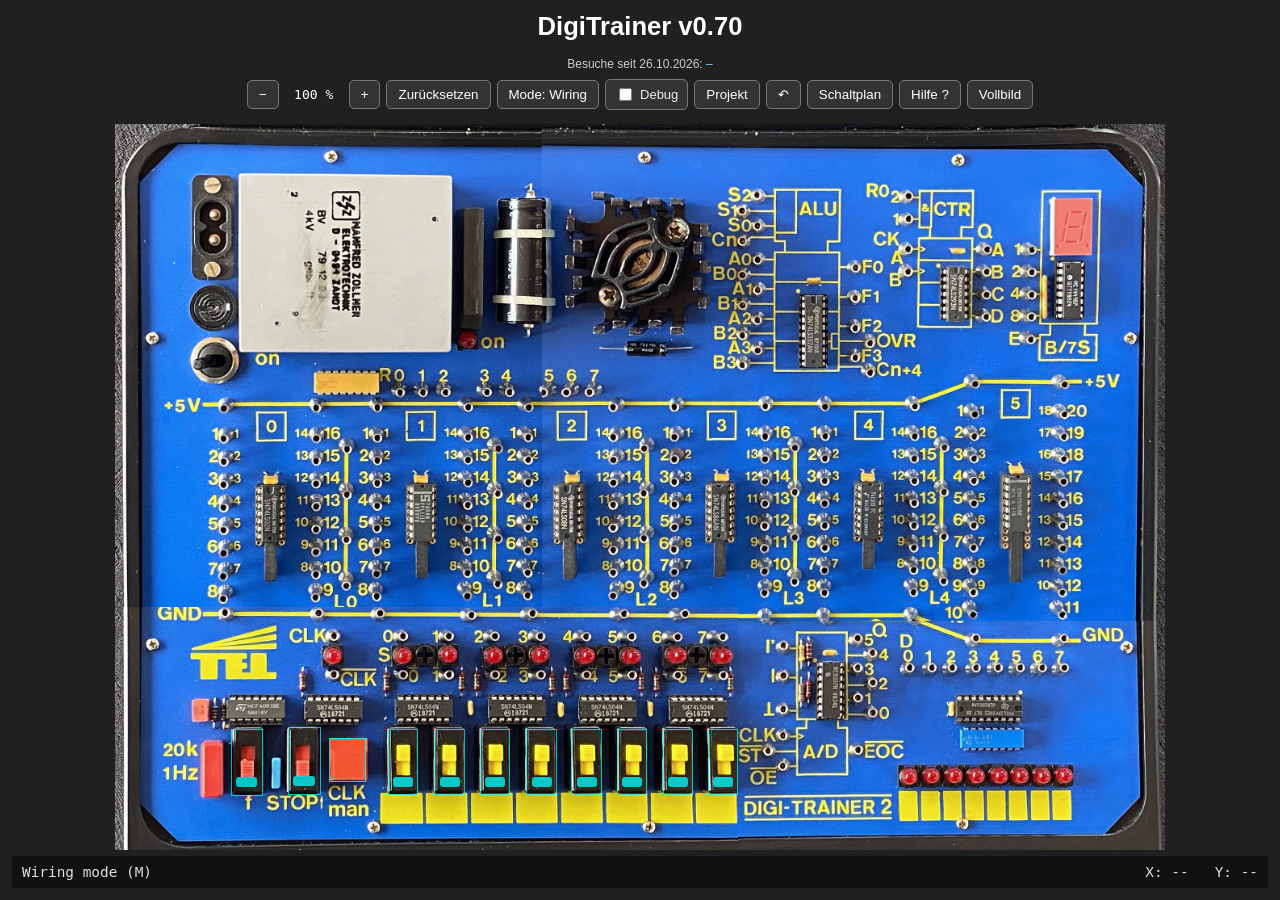
<file: index.html>
<!DOCTYPE html>
<html lang="de">
<head>
<meta charset="UTF-8">
<meta name="viewport" content="width=device-width, initial-scale=1.0">
<title>DigiTrainer v0.70</title>
<link rel="stylesheet" href="css/digitrainer.css">
</head>
<body>
<main class="app">
<h1>DigiTrainer v0.70</h1>
<div id="visitor-counter">
  Besuche seit 26.10.2026:
  <a href="https://digitrainer.goatcounter.com/"
     target="_blank"
     rel="noopener noreferrer"
     title="Besucherstatistik anzeigen">
    <span id="visitor-count">–</span>
  </a>
</div>

<script>
fetch("https://digitrainer.goatcounter.com/counter//DigiTrainer.json")
  .then(response => response.json())
  .then(data => {
    document.getElementById("visitor-count").textContent =
      data.count;
  })
  .catch(error => console.error("Besucherzähler:", error));
</script>
<div class="toolbar">
  <button class="zoom-out" type="button" title="Verkleinern">−</button>
  <span class="zoom-value">100 %</span>
  <button class="zoom-in" type="button" title="Vergrößern">+</button>
  <button class="zoom-reset" type="button">Zurücksetzen</button>
  <button class="mode-toggle" type="button" aria-pressed="false">Mode: Wiring</button>
  <label class="debug-toggle" title="Pegelanzeige auf Kabeln und gelben Feldern"><input type="checkbox" id="debug-toggle"> Debug</label>
  <button class="help-toggle" type="button" aria-haspopup="dialog" aria-controls="help-dialog">Hilfe ?</button>
  <button class="fullscreen-toggle" type="button">Vollbild</button>
</div>
<button class="pseudo-fullscreen-exit" type="button" aria-label="Pseudo-Vollbild beenden">Vollbild beenden</button>
<div class="board-container">
  <div class="board-area">
    <img class="board" src="boards/tel-digitrainer2/board.jpg" alt="TEL Digi-Trainer 2" draggable="false">
    <svg class="wiring-layer"></svg>
    <div class="power-switch" title="Power ON/OFF"></div>
    <div class="power-led"></div>
  </div>
</div>
<div class="statusbar">
  <span class="status-message">Ready</span>
  <span class="coordinates">X: -- &nbsp; Y: --</span>
</div>
</main>
<dialog id="help-dialog" aria-labelledby="help-title">
  <div class="help-header">
    <strong id="help-title">DigiTrainer – Online-Hilfe</strong>
    <button type="button" id="help-close" aria-label="Hilfe schließen">✕</button>
  </div>
  <iframe class="help-frame" src="help.html" title="DigiTrainer Bedienungsanleitung"></iframe>
</dialog>
<script>
(() => {
  const dialog = document.getElementById('help-dialog');
  const open = document.querySelector('.help-toggle');
  const close = document.getElementById('help-close');
  open.addEventListener('click', () => dialog.showModal());
  close.addEventListener('click', () => dialog.close());
  dialog.addEventListener('click', (event) => { if (event.target === dialog) dialog.close(); });
})();
</script>
<script src="js/simulator.js?v=70"></script>
<script src="js/projekt.js"></script>
<script src="js/kabel.js"></script>
<script src="js/schaltplan.js"></script>
<!-- GoatCounter Besucherstatistik -->
<script data-goatcounter="https://digitrainer.goatcounter.com/count"
        async src="https://gc.zgo.at/count.js"></script>
</body>
</html>
</file>
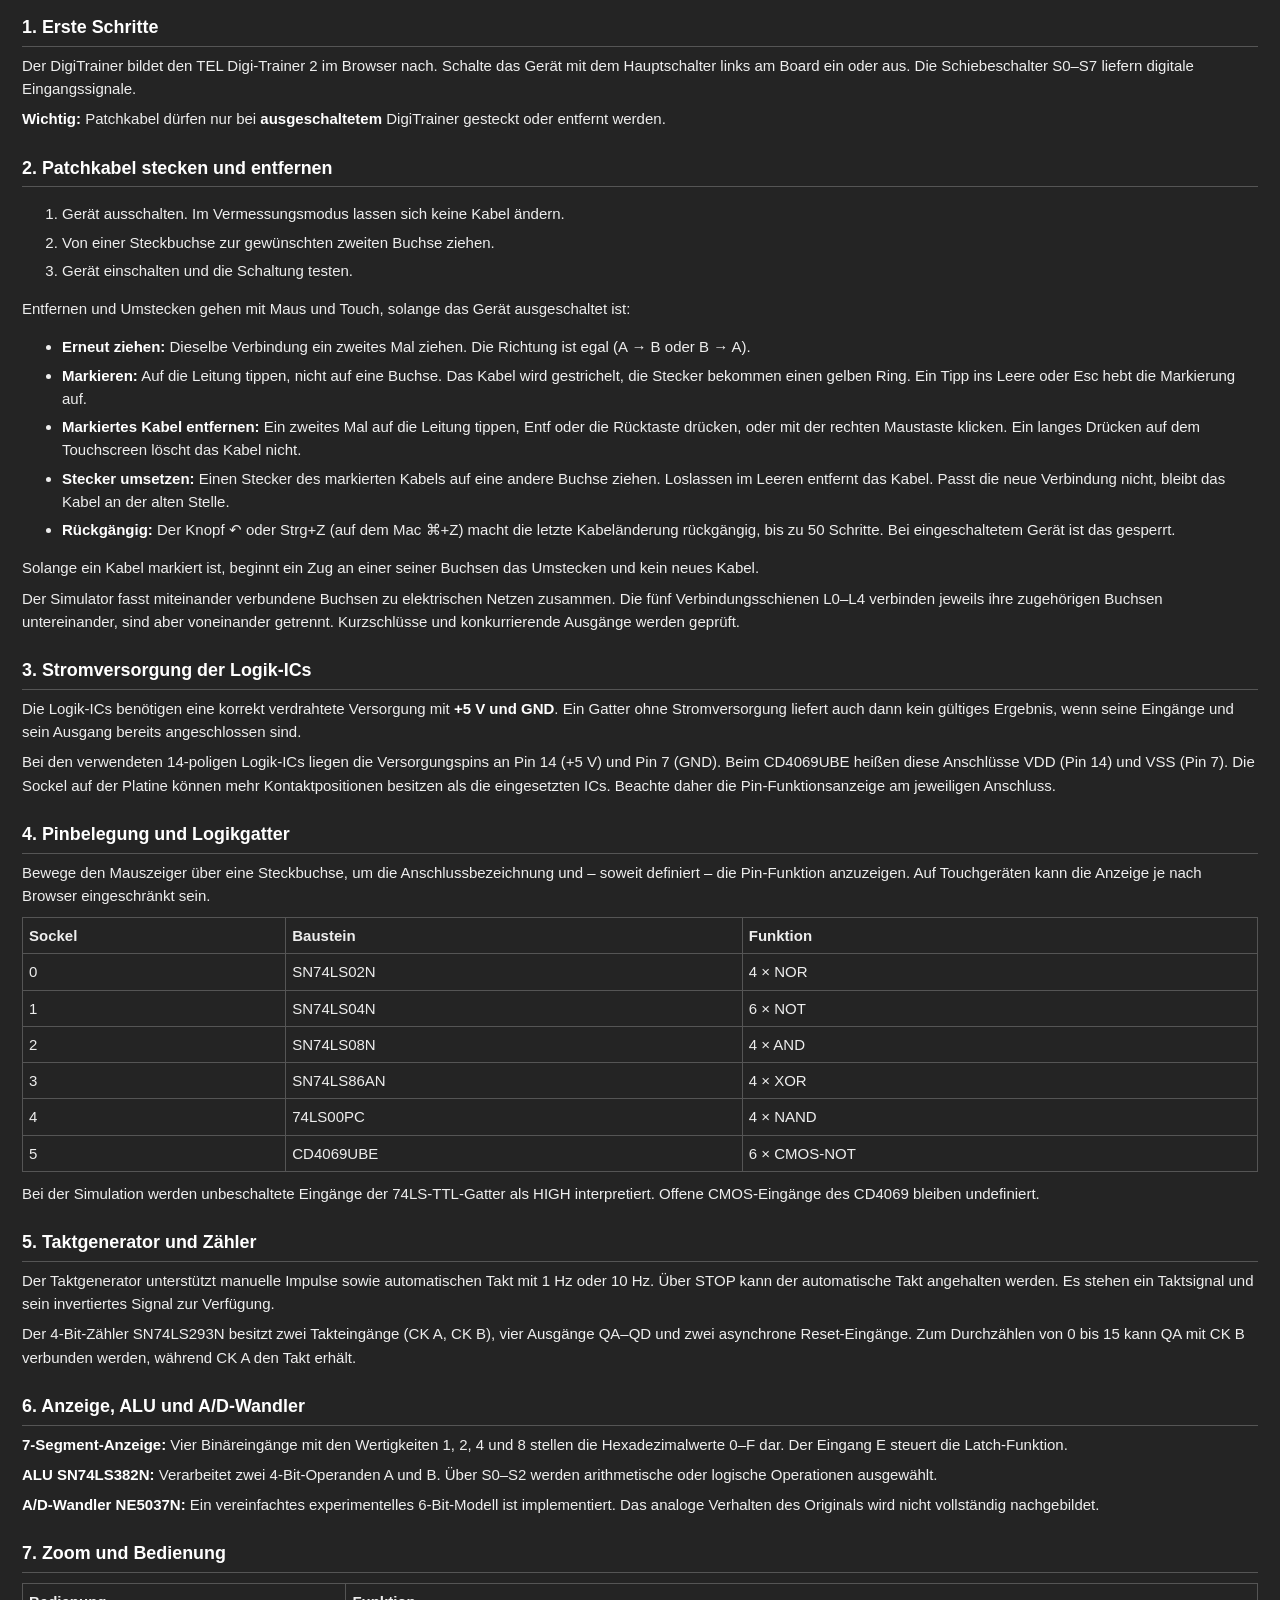
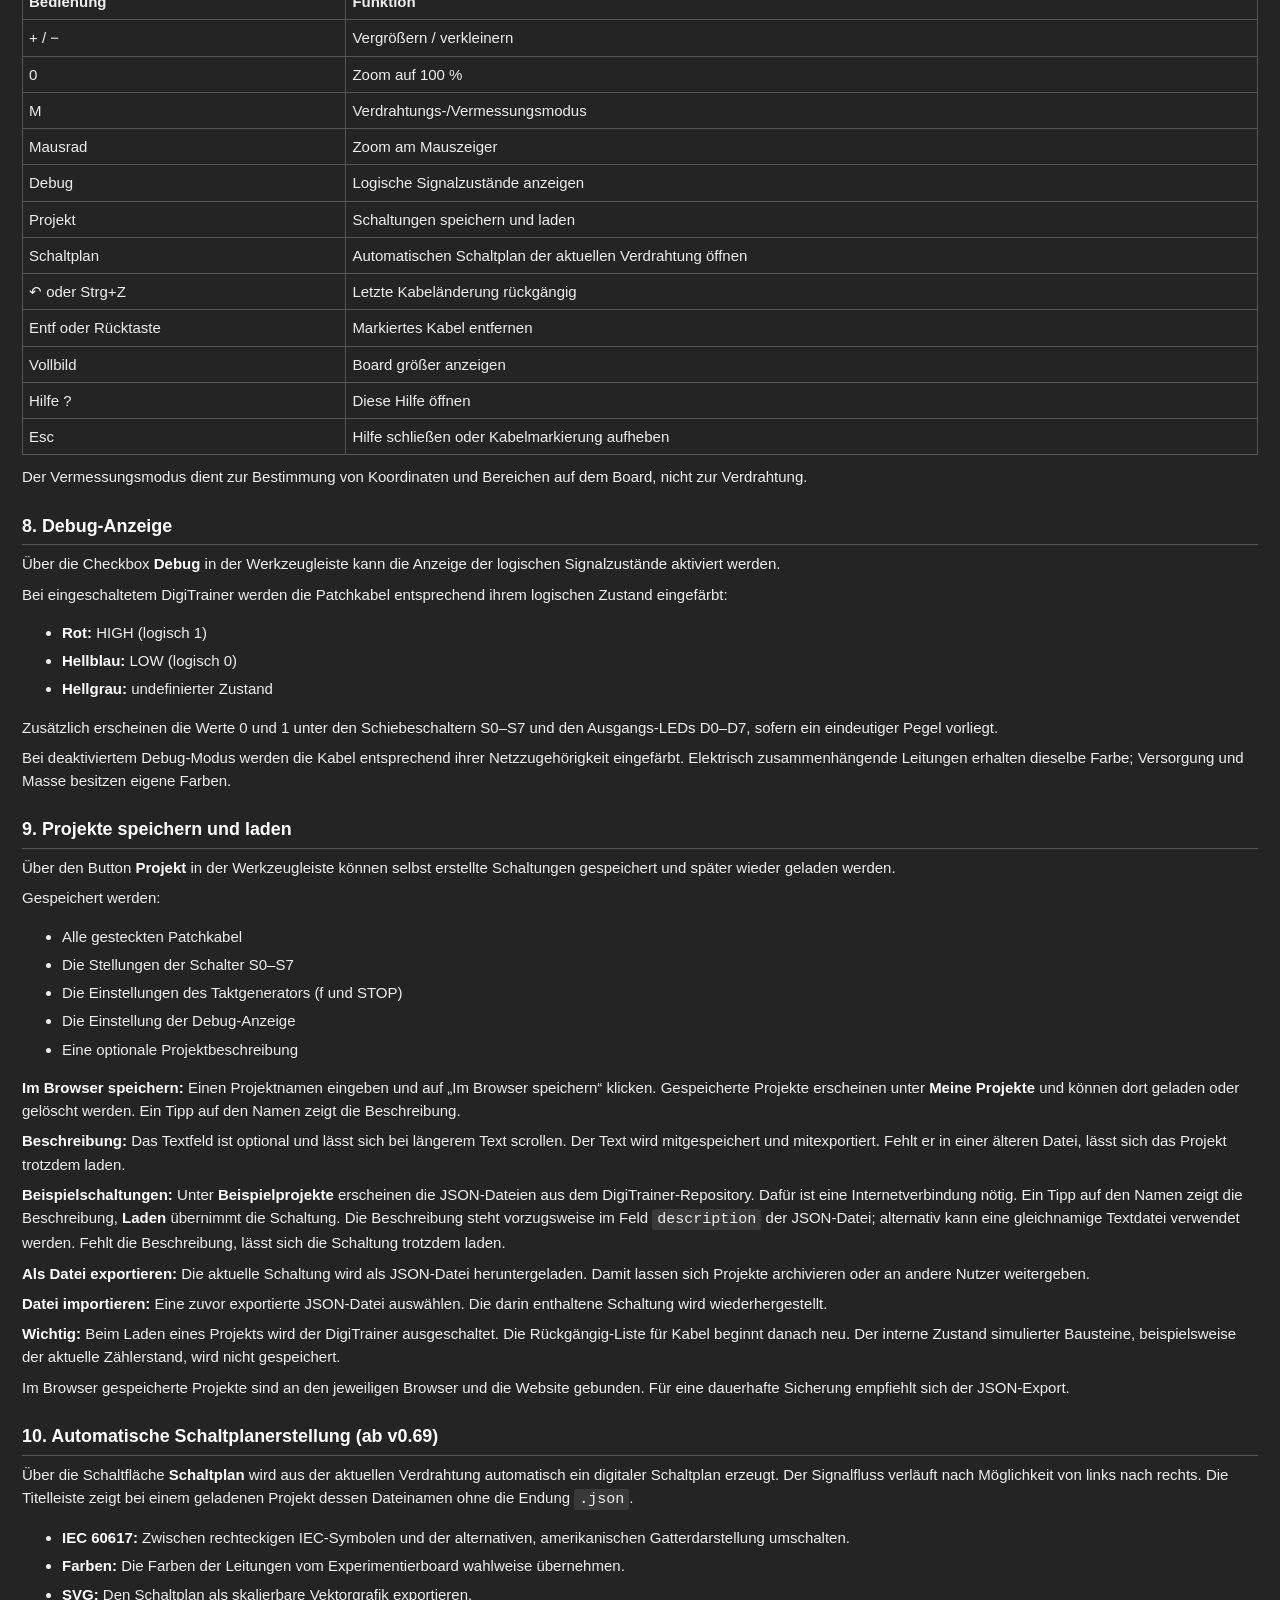
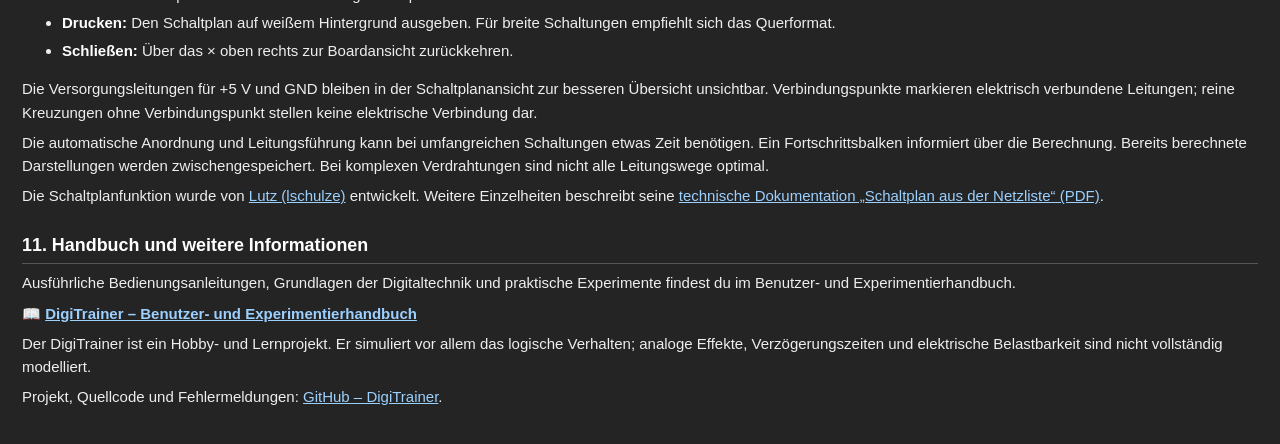
<file: help.html>
<!DOCTYPE html>
<html lang="de">
<head>
<meta charset="UTF-8">
<meta name="viewport" content="width=device-width, initial-scale=1">
<title>DigiTrainer – Hilfe</title>
<style>
body{background:#242424;color:#eee;font:15px/1.55 Arial,Helvetica,sans-serif;margin:0;padding:14px 22px 30px}
h2{color:#fff;font-size:1.12rem;margin:24px 0 7px;border-bottom:1px solid #555;padding-bottom:4px}
h2:first-child{margin-top:0}
p{margin:7px 0}
li{margin:5px 0}
code{background:#393939;padding:2px 5px;border-radius:3px}
a{color:#9bd0ff}
strong{color:white}
table{border-collapse:collapse;width:100%;margin:10px 0}
td,th{border:1px solid #555;padding:6px;text-align:left}
@media(max-width:500px){body{padding:12px;font-size:14px}}
</style>
</head>
<body>
<h2>1. Erste Schritte</h2>
<p>Der DigiTrainer bildet den TEL Digi-Trainer 2 im Browser nach. Schalte das Gerät mit dem Hauptschalter links am Board ein oder aus. Die Schiebeschalter S0–S7 liefern digitale Eingangssignale.</p>
<p><strong>Wichtig:</strong> Patchkabel dürfen nur bei <strong>ausgeschaltetem</strong> DigiTrainer gesteckt oder entfernt werden.</p>

<h2>2. Patchkabel stecken und entfernen</h2>
<ol>
<li>Gerät ausschalten. Im Vermessungsmodus lassen sich keine Kabel ändern.</li>
<li>Von einer Steckbuchse zur gewünschten zweiten Buchse ziehen.</li>
<li>Gerät einschalten und die Schaltung testen.</li>
</ol>
<p>Entfernen und Umstecken gehen mit Maus und Touch, solange das Gerät ausgeschaltet ist:</p>
<ul>
<li><strong>Erneut ziehen:</strong> Dieselbe Verbindung ein zweites Mal ziehen. Die Richtung ist egal (A → B oder B → A).</li>
<li><strong>Markieren:</strong> Auf die Leitung tippen, nicht auf eine Buchse. Das Kabel wird gestrichelt, die Stecker bekommen einen gelben Ring. Ein Tipp ins Leere oder Esc hebt die Markierung auf.</li>
<li><strong>Markiertes Kabel entfernen:</strong> Ein zweites Mal auf die Leitung tippen, Entf oder die Rücktaste drücken, oder mit der rechten Maustaste klicken. Ein langes Drücken auf dem Touchscreen löscht das Kabel nicht.</li>
<li><strong>Stecker umsetzen:</strong> Einen Stecker des markierten Kabels auf eine andere Buchse ziehen. Loslassen im Leeren entfernt das Kabel. Passt die neue Verbindung nicht, bleibt das Kabel an der alten Stelle.</li>
<li><strong>Rückgängig:</strong> Der Knopf ↶ oder Strg+Z (auf dem Mac ⌘+Z) macht die letzte Kabeländerung rückgängig, bis zu 50 Schritte. Bei eingeschaltetem Gerät ist das gesperrt.</li>
</ul>
<p>Solange ein Kabel markiert ist, beginnt ein Zug an einer seiner Buchsen das Umstecken und kein neues Kabel.</p>
<p>Der Simulator fasst miteinander verbundene Buchsen zu elektrischen Netzen zusammen. Die fünf Verbindungsschienen L0–L4 verbinden jeweils ihre zugehörigen Buchsen untereinander, sind aber voneinander getrennt. Kurzschlüsse und konkurrierende Ausgänge werden geprüft.</p>

<h2>3. Stromversorgung der Logik-ICs</h2>
<p>Die Logik-ICs benötigen eine korrekt verdrahtete Versorgung mit <strong>+5 V und GND</strong>. Ein Gatter ohne Stromversorgung liefert auch dann kein gültiges Ergebnis, wenn seine Eingänge und sein Ausgang bereits angeschlossen sind.</p>
<p>Bei den verwendeten 14-poligen Logik-ICs liegen die Versorgungspins an Pin 14 (+5 V) und Pin 7 (GND). Beim CD4069UBE heißen diese Anschlüsse VDD (Pin 14) und VSS (Pin 7). Die Sockel auf der Platine können mehr Kontaktpositionen besitzen als die eingesetzten ICs. Beachte daher die Pin-Funktionsanzeige am jeweiligen Anschluss.</p>

<h2>4. Pinbelegung und Logikgatter</h2>
<p>Bewege den Mauszeiger über eine Steckbuchse, um die Anschlussbezeichnung und – soweit definiert – die Pin-Funktion anzuzeigen. Auf Touchgeräten kann die Anzeige je nach Browser eingeschränkt sein.</p>
<table>
<tr><th>Sockel</th><th>Baustein</th><th>Funktion</th></tr>
<tr><td>0</td><td>SN74LS02N</td><td>4 × NOR</td></tr>
<tr><td>1</td><td>SN74LS04N</td><td>6 × NOT</td></tr>
<tr><td>2</td><td>SN74LS08N</td><td>4 × AND</td></tr>
<tr><td>3</td><td>SN74LS86AN</td><td>4 × XOR</td></tr>
<tr><td>4</td><td>74LS00PC</td><td>4 × NAND</td></tr>
<tr><td>5</td><td>CD4069UBE</td><td>6 × CMOS-NOT</td></tr>
</table>
<p>Bei der Simulation werden unbeschaltete Eingänge der 74LS-TTL-Gatter als HIGH interpretiert. Offene CMOS-Eingänge des CD4069 bleiben undefiniert.</p>

<h2>5. Taktgenerator und Zähler</h2>
<p>Der Taktgenerator unterstützt manuelle Impulse sowie automatischen Takt mit 1 Hz oder 10 Hz. Über STOP kann der automatische Takt angehalten werden. Es stehen ein Taktsignal und sein invertiertes Signal zur Verfügung.</p>
<p>Der 4-Bit-Zähler SN74LS293N besitzt zwei Takteingänge (CK A, CK B), vier Ausgänge QA–QD und zwei asynchrone Reset-Eingänge. Zum Durchzählen von 0 bis 15 kann QA mit CK B verbunden werden, während CK A den Takt erhält.</p>

<h2>6. Anzeige, ALU und A/D-Wandler</h2>
<p><strong>7-Segment-Anzeige:</strong> Vier Binäreingänge mit den Wertigkeiten 1, 2, 4 und 8 stellen die Hexadezimalwerte 0–F dar. Der Eingang E steuert die Latch-Funktion.</p>
<p><strong>ALU SN74LS382N:</strong> Verarbeitet zwei 4-Bit-Operanden A und B. Über S0–S2 werden arithmetische oder logische Operationen ausgewählt.</p>
<p><strong>A/D-Wandler NE5037N:</strong> Ein vereinfachtes experimentelles 6-Bit-Modell ist implementiert. Das analoge Verhalten des Originals wird nicht vollständig nachgebildet.</p>

<h2>7. Zoom und Bedienung</h2>
<table>
<tr><th>Bedienung</th><th>Funktion</th></tr>
<tr><td>+ / −</td><td>Vergrößern / verkleinern</td></tr>
<tr><td>0</td><td>Zoom auf 100 %</td></tr>
<tr><td>M</td><td>Verdrahtungs-/Vermessungsmodus</td></tr>
<tr><td>Mausrad</td><td>Zoom am Mauszeiger</td></tr>
<tr><td>Debug</td><td>Logische Signalzustände anzeigen</td></tr>
<tr><td>Projekt</td><td>Schaltungen speichern und laden</td></tr>
<tr><td>Schaltplan</td><td>Automatischen Schaltplan der aktuellen Verdrahtung öffnen</td></tr>
<tr><td>↶ oder Strg+Z</td><td>Letzte Kabeländerung rückgängig</td></tr>
<tr><td>Entf oder Rücktaste</td><td>Markiertes Kabel entfernen</td></tr>
<tr><td>Vollbild</td><td>Board größer anzeigen</td></tr>
<tr><td>Hilfe ?</td><td>Diese Hilfe öffnen</td></tr>
<tr><td>Esc</td><td>Hilfe schließen oder Kabelmarkierung aufheben</td></tr>
</table>
<p>Der Vermessungsmodus dient zur Bestimmung von Koordinaten und Bereichen auf dem Board, nicht zur Verdrahtung.</p>

<h2>8. Debug-Anzeige</h2>
<p>Über die Checkbox <strong>Debug</strong> in der Werkzeugleiste kann die Anzeige der logischen Signalzustände aktiviert werden.</p>
<p>Bei eingeschaltetem DigiTrainer werden die Patchkabel entsprechend ihrem logischen Zustand eingefärbt:</p>
<ul>
<li><strong>Rot:</strong> HIGH (logisch 1)</li>
<li><strong>Hellblau:</strong> LOW (logisch 0)</li>
<li><strong>Hellgrau:</strong> undefinierter Zustand</li>
</ul>
<p>Zusätzlich erscheinen die Werte 0 und 1 unter den Schiebeschaltern S0–S7 und den Ausgangs-LEDs D0–D7, sofern ein eindeutiger Pegel vorliegt.</p>
<p>Bei deaktiviertem Debug-Modus werden die Kabel entsprechend ihrer Netzzugehörigkeit eingefärbt. Elektrisch zusammenhängende Leitungen erhalten dieselbe Farbe; Versorgung und Masse besitzen eigene Farben.</p>

<h2>9. Projekte speichern und laden</h2>
<p>Über den Button <strong>Projekt</strong> in der Werkzeugleiste können selbst erstellte Schaltungen gespeichert und später wieder geladen werden.</p>
<p>Gespeichert werden:</p>
<ul>
<li>Alle gesteckten Patchkabel</li>
<li>Die Stellungen der Schalter S0–S7</li>
<li>Die Einstellungen des Taktgenerators (f und STOP)</li>
<li>Die Einstellung der Debug-Anzeige</li>
<li>Eine optionale Projektbeschreibung</li>
</ul>
<p><strong>Im Browser speichern:</strong> Einen Projektnamen eingeben und auf „Im Browser speichern“ klicken. Gespeicherte Projekte erscheinen unter <strong>Meine Projekte</strong> und können dort geladen oder gelöscht werden. Ein Tipp auf den Namen zeigt die Beschreibung.</p>
<p><strong>Beschreibung:</strong> Das Textfeld ist optional und lässt sich bei längerem Text scrollen. Der Text wird mitgespeichert und mitexportiert. Fehlt er in einer älteren Datei, lässt sich das Projekt trotzdem laden.</p>
<p><strong>Beispielschaltungen:</strong> Unter <strong>Beispielprojekte</strong> erscheinen die JSON-Dateien aus dem DigiTrainer-Repository. Dafür ist eine Internetverbindung nötig. Ein Tipp auf den Namen zeigt die Beschreibung, <strong>Laden</strong> übernimmt die Schaltung. Die Beschreibung steht vorzugsweise im Feld <code>description</code> der JSON-Datei; alternativ kann eine gleichnamige Textdatei verwendet werden. Fehlt die Beschreibung, lässt sich die Schaltung trotzdem laden.</p>
<p><strong>Als Datei exportieren:</strong> Die aktuelle Schaltung wird als JSON-Datei heruntergeladen. Damit lassen sich Projekte archivieren oder an andere Nutzer weitergeben.</p>
<p><strong>Datei importieren:</strong> Eine zuvor exportierte JSON-Datei auswählen. Die darin enthaltene Schaltung wird wiederhergestellt.</p>
<p><strong>Wichtig:</strong> Beim Laden eines Projekts wird der DigiTrainer ausgeschaltet. Die Rückgängig-Liste für Kabel beginnt danach neu. Der interne Zustand simulierter Bausteine, beispielsweise der aktuelle Zählerstand, wird nicht gespeichert.</p>
<p>Im Browser gespeicherte Projekte sind an den jeweiligen Browser und die Website gebunden. Für eine dauerhafte Sicherung empfiehlt sich der JSON-Export.</p>

<h2>10. Automatische Schaltplanerstellung (ab v0.69)</h2>
<p>Über die Schaltfläche <strong>Schaltplan</strong> wird aus der aktuellen Verdrahtung automatisch ein digitaler Schaltplan erzeugt. Der Signalfluss verläuft nach Möglichkeit von links nach rechts. Die Titelleiste zeigt bei einem geladenen Projekt dessen Dateinamen ohne die Endung <code>.json</code>.</p>
<ul>
<li><strong>IEC 60617:</strong> Zwischen rechteckigen IEC-Symbolen und der alternativen, amerikanischen Gatterdarstellung umschalten.</li>
<li><strong>Farben:</strong> Die Farben der Leitungen vom Experimentierboard wahlweise übernehmen.</li>
<li><strong>SVG:</strong> Den Schaltplan als skalierbare Vektorgrafik exportieren.</li>
<li><strong>Drucken:</strong> Den Schaltplan auf weißem Hintergrund ausgeben. Für breite Schaltungen empfiehlt sich das Querformat.</li>
<li><strong>Schließen:</strong> Über das × oben rechts zur Boardansicht zurückkehren.</li>
</ul>
<p>Die Versorgungsleitungen für +5 V und GND bleiben in der Schaltplanansicht zur besseren Übersicht unsichtbar. Verbindungspunkte markieren elektrisch verbundene Leitungen; reine Kreuzungen ohne Verbindungspunkt stellen keine elektrische Verbindung dar.</p>
<p>Die automatische Anordnung und Leitungsführung kann bei umfangreichen Schaltungen etwas Zeit benötigen. Ein Fortschrittsbalken informiert über die Berechnung. Bereits berechnete Darstellungen werden zwischengespeichert. Bei komplexen Verdrahtungen sind nicht alle Leitungswege optimal.</p>
<p>Die Schaltplanfunktion wurde von <a href="https://github.com/lschulze" target="_blank" rel="noopener noreferrer">Lutz (lschulze)</a> entwickelt. Weitere Einzelheiten beschreibt seine <a href="docs/Schaltplan-aus-Netzliste.pdf" target="_blank" rel="noopener noreferrer">technische Dokumentation „Schaltplan aus der Netzliste“ (PDF)</a>.</p>

<h2>11. Handbuch und weitere Informationen</h2>
<p>Ausführliche Bedienungsanleitungen, Grundlagen der Digitaltechnik und praktische Experimente findest du im Benutzer- und Experimentierhandbuch.</p>
<p><strong>📖 <a href="https://github.com/ManiBecker/DigiTrainer/blob/main/docs/DigiTrainer-Handbuch.pdf" target="_blank" rel="noopener noreferrer">DigiTrainer – Benutzer- und Experimentierhandbuch</a></strong></p>
<p>Der DigiTrainer ist ein Hobby- und Lernprojekt. Er simuliert vor allem das logische Verhalten; analoge Effekte, Verzögerungszeiten und elektrische Belastbarkeit sind nicht vollständig modelliert.</p>
<p>Projekt, Quellcode und Fehlermeldungen: <a href="https://github.com/ManiBecker/DigiTrainer" target="_blank" rel="noopener noreferrer">GitHub – DigiTrainer</a>.</p>
</body>
</html>
</file>
<file: css/digitrainer.css>
html, body { margin:0; padding:0; width:100%; height:100%; }
body { background:#202020; color:white; font-family:Arial,Helvetica,sans-serif; }
.app { width:100%; height:100dvh; display:flex; flex-direction:column; align-items:center; box-sizing:border-box; padding:12px; }
h1 { margin:0 0 12px; font-size:1.6rem; font-weight:600; }
/* GoatCounter Besucherzähler */
#visitor-counter {
    color: #ccc;
    font-size: 12px;
    text-align: center;
    margin: 4px 0 8px;
}

/* Besucherzahl als Link */
#visitor-counter a,
#visitor-counter a:visited {
    color: #66ccff;
    text-decoration: none;
}

#visitor-counter a:hover {
    color: #ffffff;
    text-decoration: underline;
}
.board-container {
    position: relative;
    flex: 1;
    min-height: 0;
    width: 100%;
    overflow: auto;

    display: flex;
    flex-direction: column;
    align-items: flex-start;
    justify-content: flex-start;

    overscroll-behavior: contain;
    background: #202020;
}
.board-area {
    position: relative;
    width: max-content;
    height: max-content;
    margin: auto;
    flex-shrink: 0;
}
.board { display:block; width:100%; height:100%; max-width:none; max-height:none; object-fit:fill; cursor:crosshair; touch-action:none; user-select:none; }
.wiring-layer { position:absolute; left:0; top:0; width:100%; height:100%; pointer-events:none; }
.power-switch {
    position: absolute;
    cursor: pointer;
    z-index: 10;
    background-repeat: no-repeat;
    background-size: 100% 100%;
}
.power-led { position:absolute; left:33.08%; top:28.97%; width:1.24%; height:2.05%; border-radius:50%; pointer-events:none; z-index:5; }
.power-led.on { background:#ff3030; box-shadow:0 0 6px 3px #ff2020,0 0 14px 6px rgba(255,0,0,.65); }
.coordinates { white-space:nowrap; }
.statusbar { flex-shrink:0; width:100%; box-sizing:border-box; display:flex; justify-content:space-between; align-items:center; gap:10px; min-height:32px; padding:6px 10px; background:#111; color:#ddd; font-family:monospace; font-size:.9rem; }
.toolbar { flex-shrink:0; display:flex; flex-wrap:wrap; align-items:center; justify-content:center; gap:6px; width:100%; padding:0 0 8px; box-sizing:border-box; }
.toolbar button { background:#333; color:white; border:1px solid #777; border-radius:5px; padding:6px 11px; cursor:pointer; touch-action:manipulation; }
.toolbar button:active { background:#555; }
.zoom-value { display:inline-block; min-width:58px; text-align:center; font:13px monospace; }
.board-container:fullscreen { background:#202020; width:100vw; height:100vh; overflow:auto; }
@media (max-width:600px) { .app { padding:5px; } h1 { font-size:1.1rem; margin-bottom:5px; } .statusbar { font-size:.7rem; padding:5px; } .toolbar { padding-bottom:5px; } }

/* iPhone: Pseudo-Vollbild, ohne Eingriff in die Board-Overlays */
.pseudo-fullscreen-exit { display:none; }
body.pseudo-fullscreen { overflow:hidden; }
body.pseudo-fullscreen .app { position:fixed; inset:0; width:100%; height:100dvh; padding:0; z-index:100; background:#202020; }
body.pseudo-fullscreen h1, body.pseudo-fullscreen .toolbar { display:none; }
body.pseudo-fullscreen .board-container { flex:1; min-height:0; width:100%; }
body.pseudo-fullscreen .pseudo-fullscreen-exit { display:block; position:fixed; top:calc(env(safe-area-inset-top, 0px) + 8px); right:calc(env(safe-area-inset-right, 0px) + 8px); z-index:200; padding:8px 12px; color:white; background:rgba(20,20,20,.85); border:1px solid #aaa; border-radius:6px; font:14px Arial,sans-serif; touch-action:manipulation; }
body.pseudo-fullscreen .statusbar { padding-bottom:max(5px, env(safe-area-inset-bottom, 0px)); } 

/* v0.62: Online-Hilfe als modales Fenster */
#help-dialog { box-sizing:border-box; width:min(760px,calc(100vw - 24px)); height:min(680px,calc(100dvh - 24px)); max-height:calc(100dvh - 24px); padding:0; border:1px solid #777; border-radius:8px; background:#242424; color:#fff; box-shadow:0 12px 50px #000b; overflow:hidden; }
#help-dialog::backdrop { background:rgba(0,0,0,.70); }
.help-header { display:flex; align-items:center; justify-content:space-between; gap:12px; padding:10px 14px; background:#303030; border-bottom:1px solid #555; font-size:1rem; }
#help-close { background:#444; color:white; border:1px solid #777; border-radius:5px; padding:6px 11px; cursor:pointer; }
.help-frame { display:block; width:100%; height:calc(100% - 51px); border:0; background:#242424; }

/* v0.63: optionale Pegelvisualisierung */
.debug-toggle { display:inline-flex; align-items:center; gap:5px; color:#eee; font-size:13px; padding:5px 9px; border:1px solid #777; border-radius:5px; background:#333; cursor:pointer; user-select:none; }
.debug-toggle input { accent-color:#39ff14; cursor:pointer; }
.logic-label-layer { position:absolute; inset:0; pointer-events:none; }
.logic-label { position:absolute; display:flex; align-items:center; justify-content:center; color:#111; font-family:Arial,sans-serif; font-weight:800; line-height:1; pointer-events:none; }
</file>
